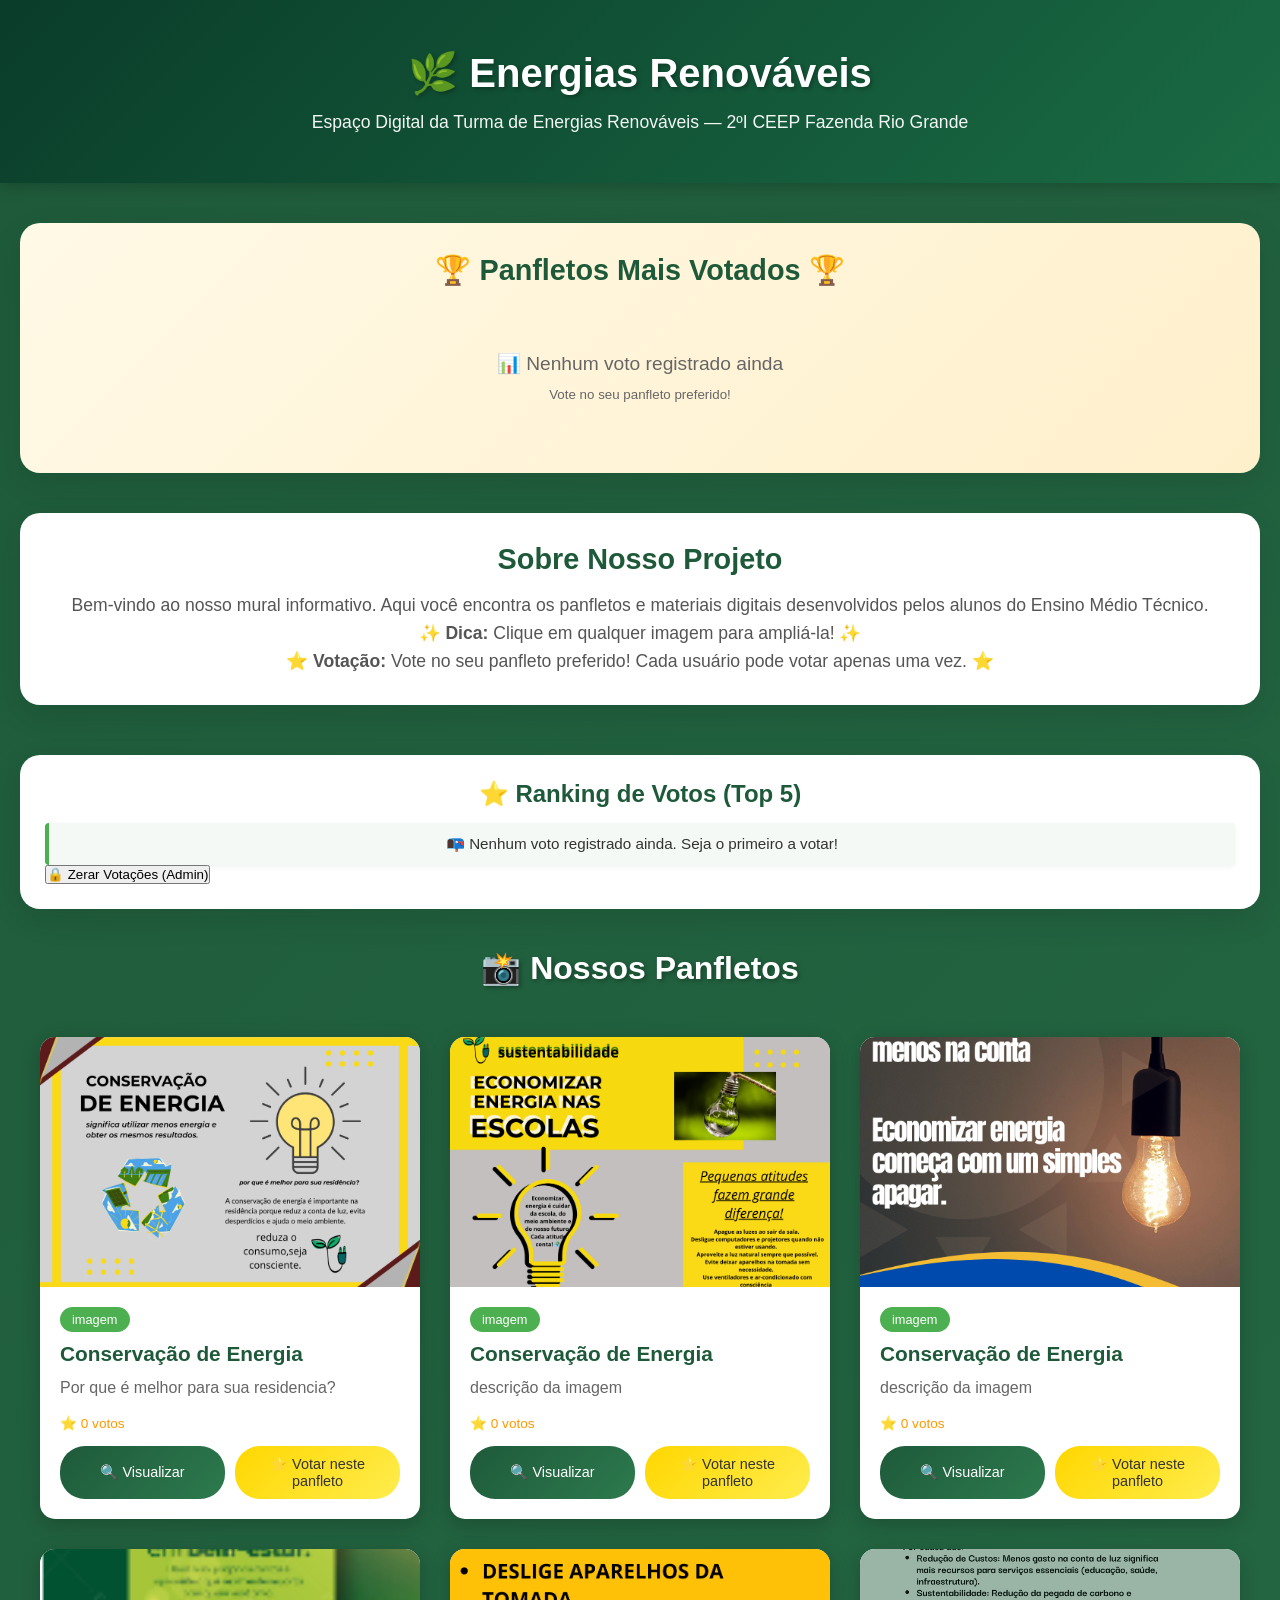
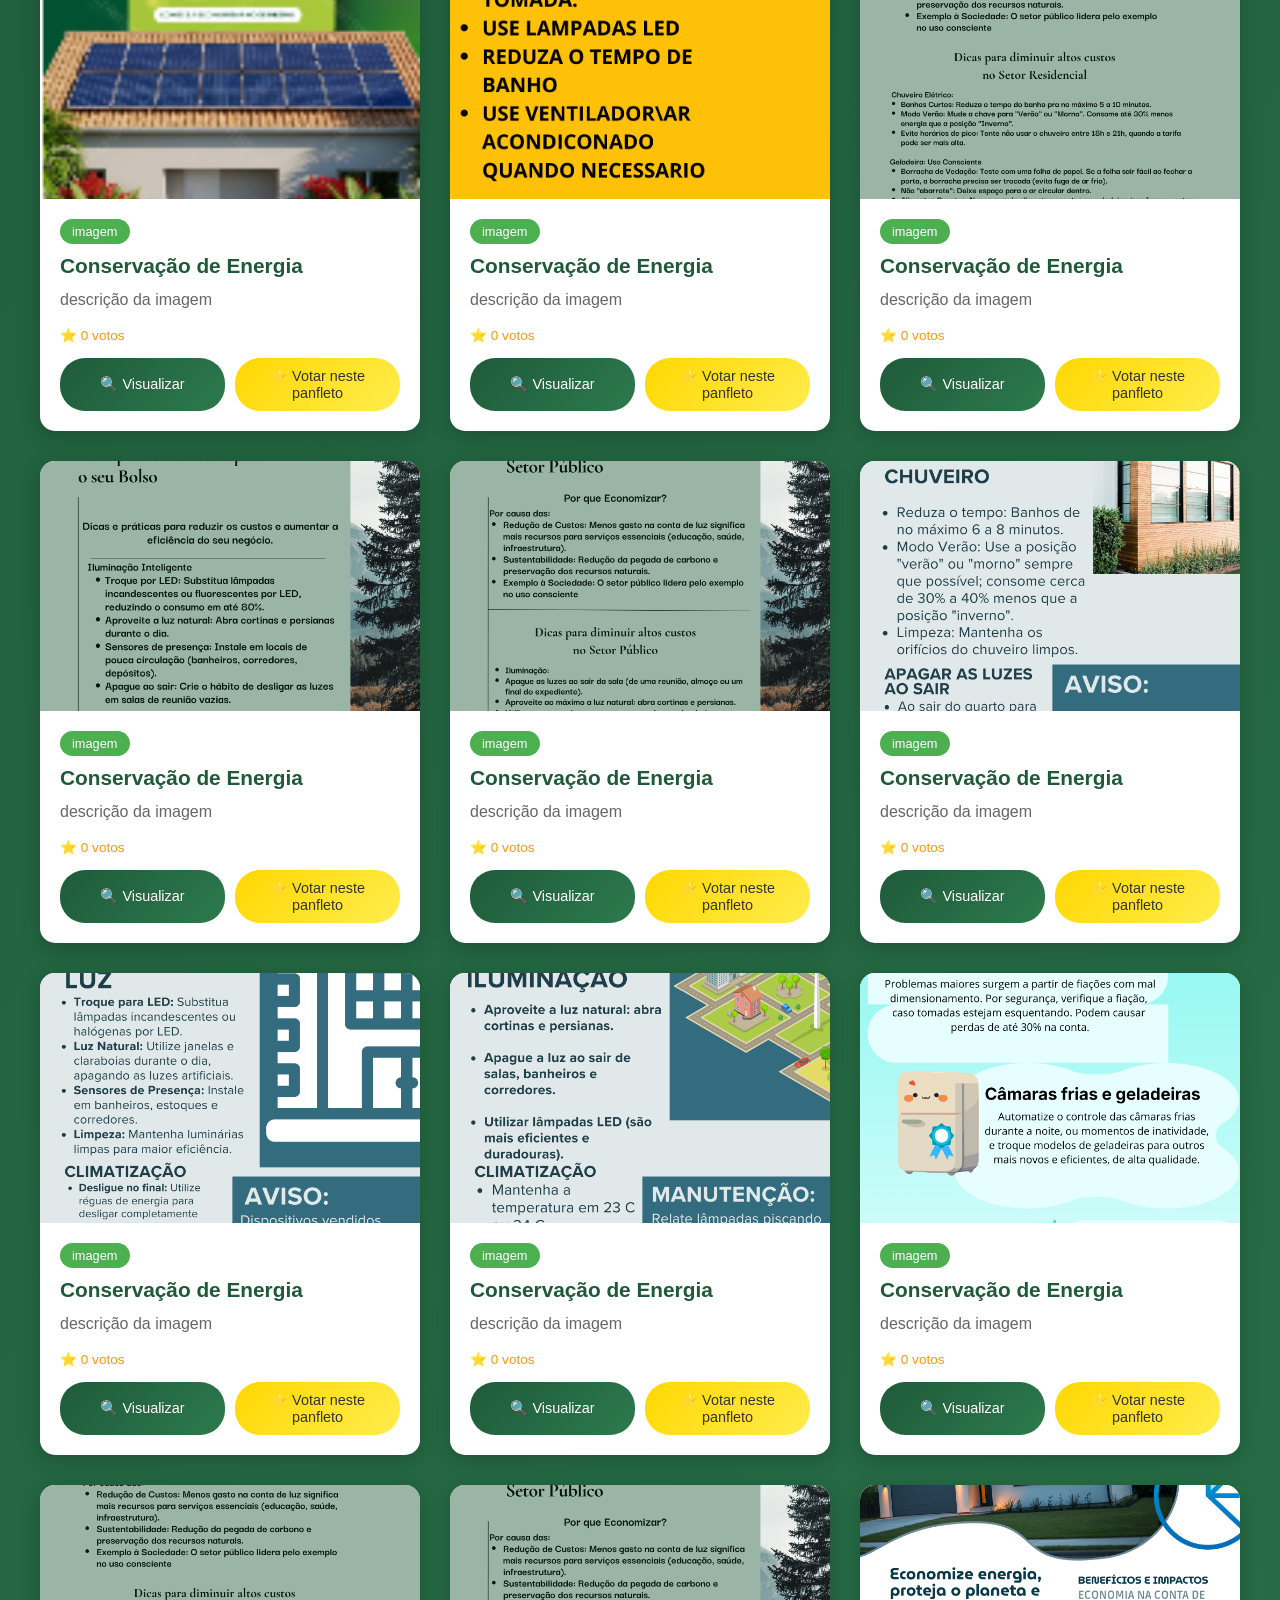
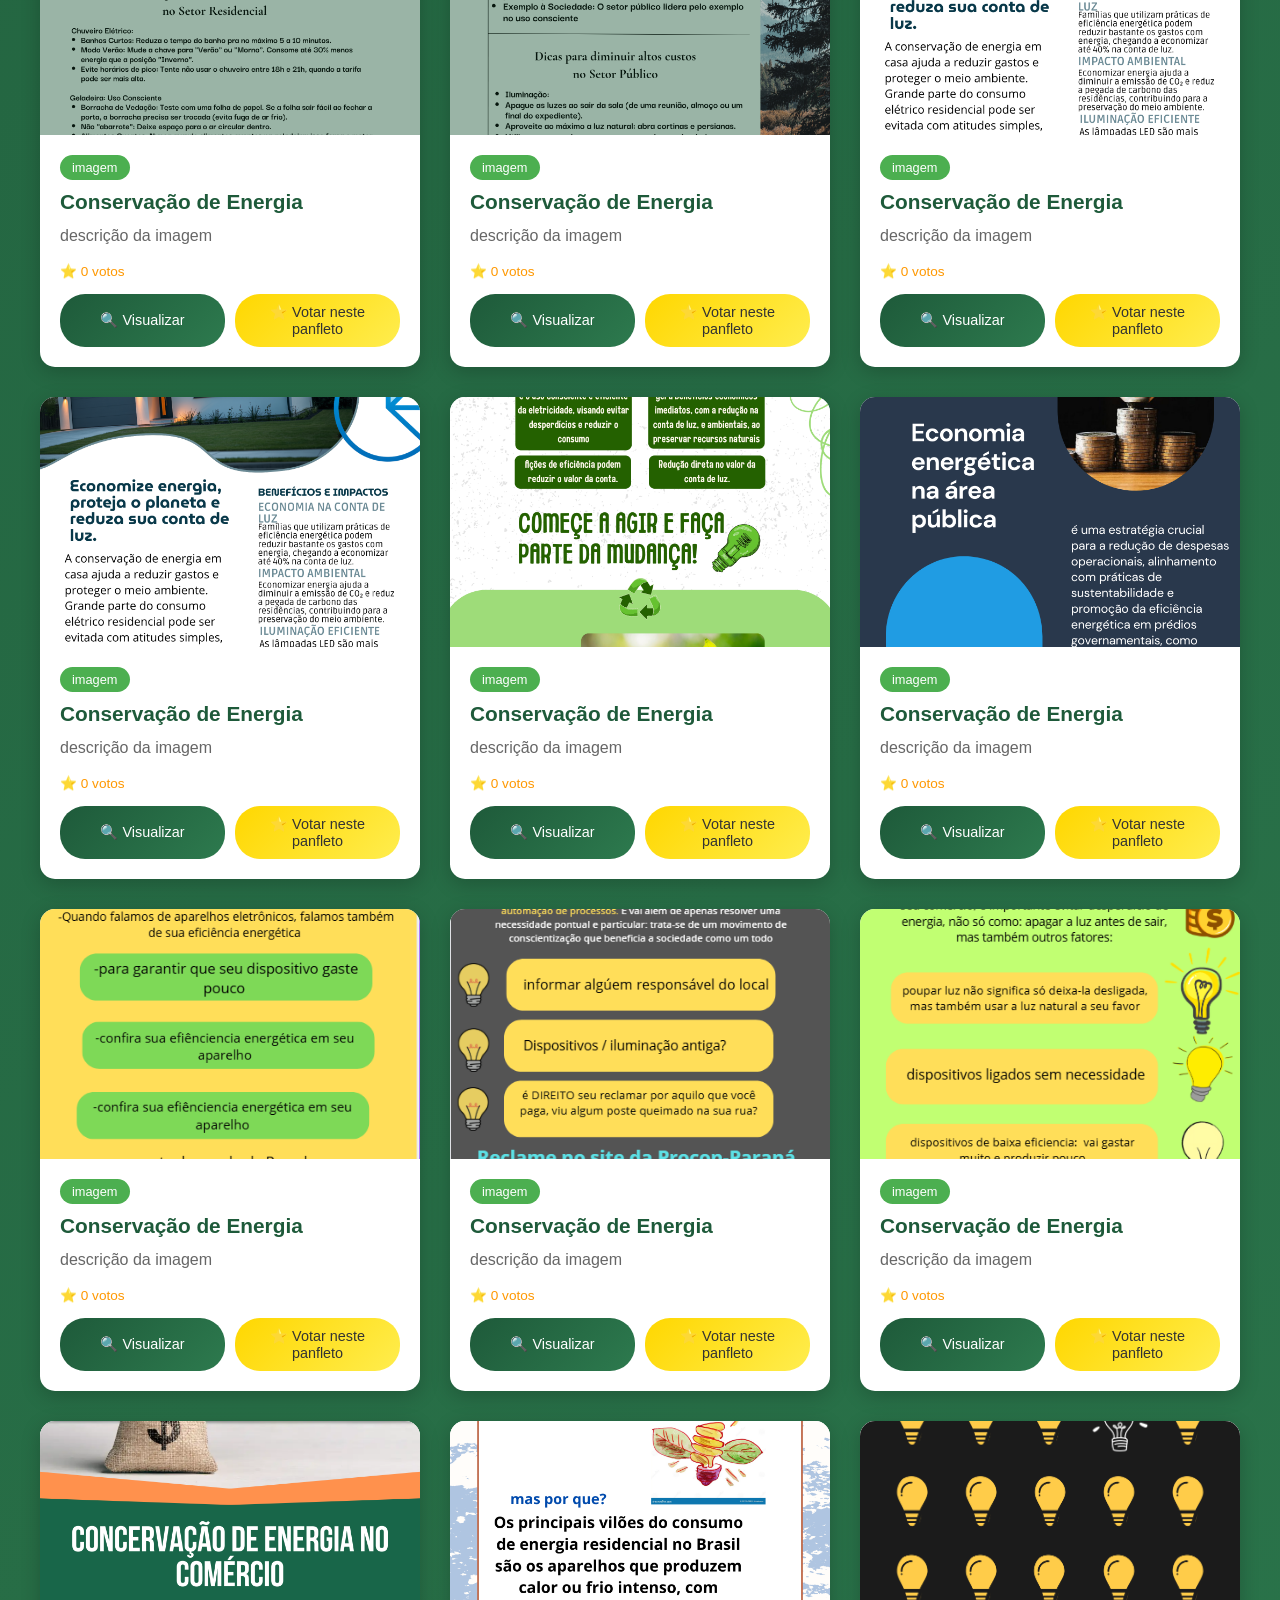
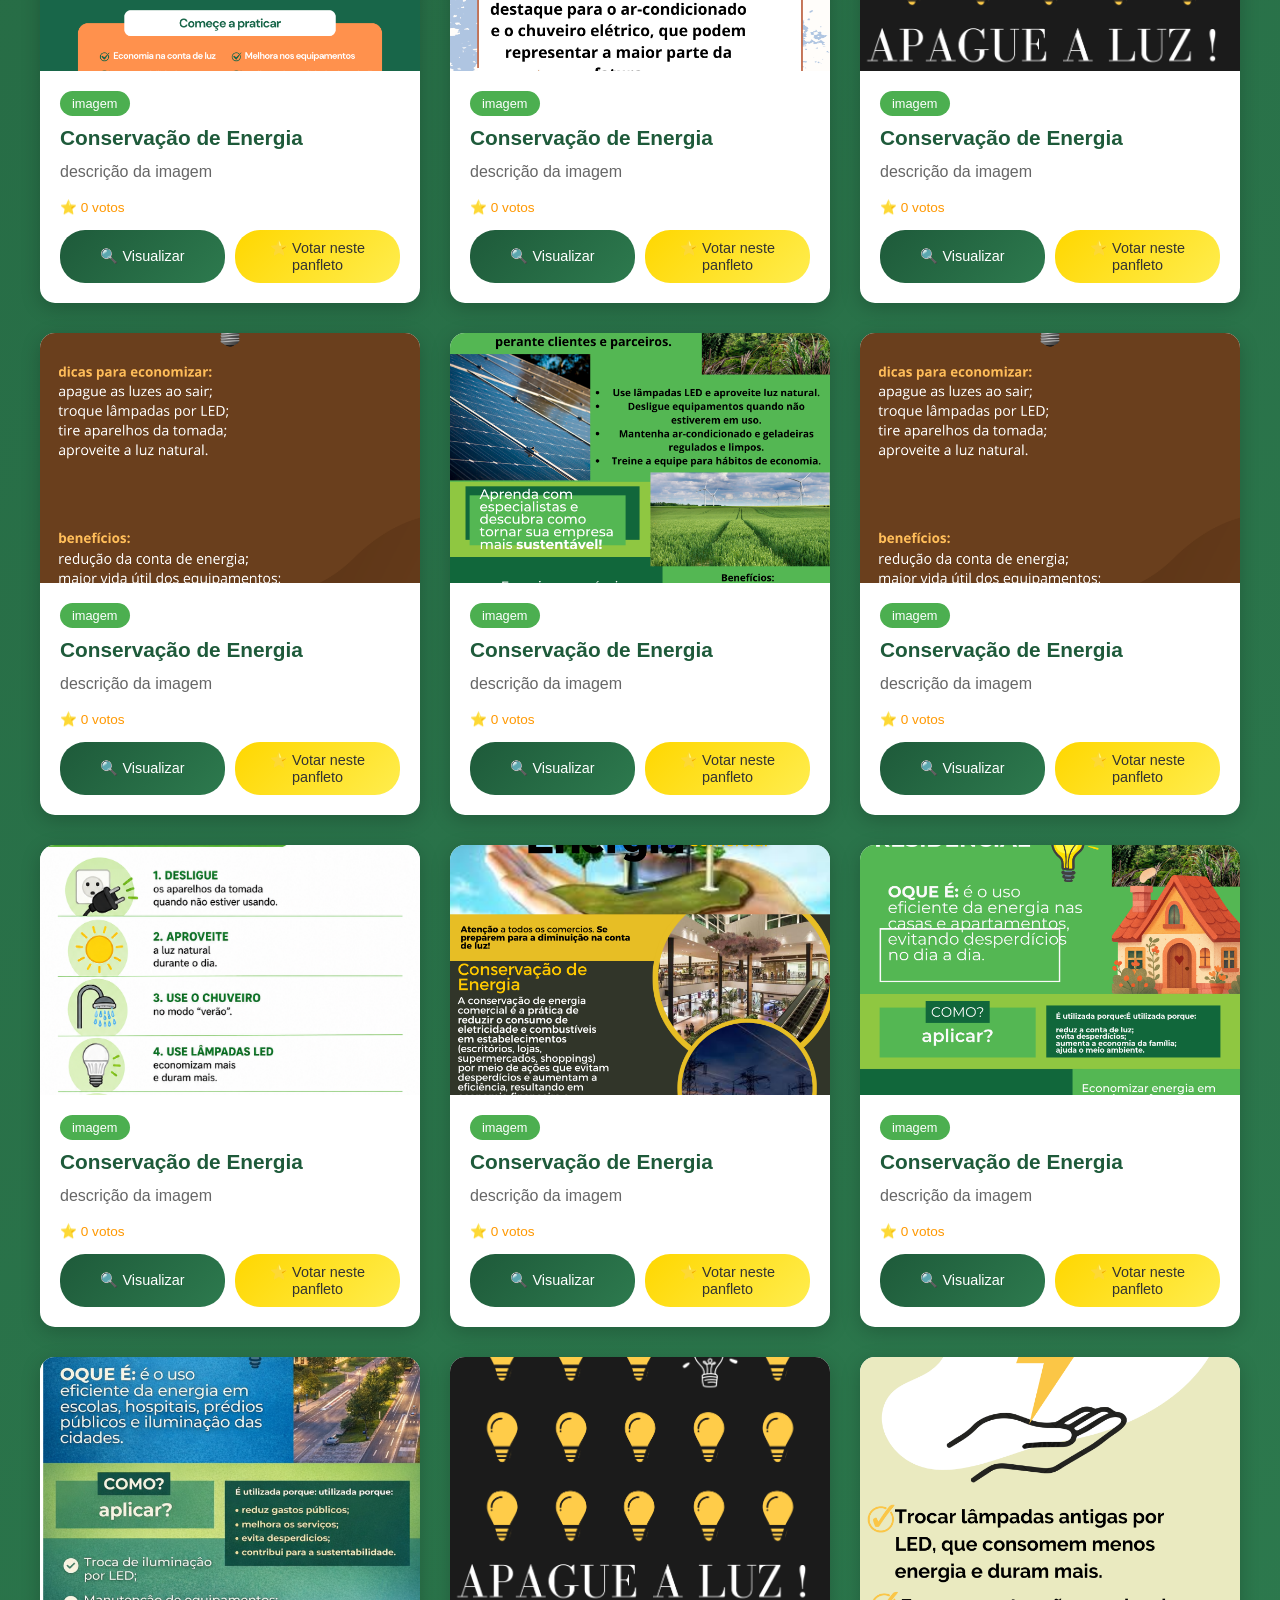
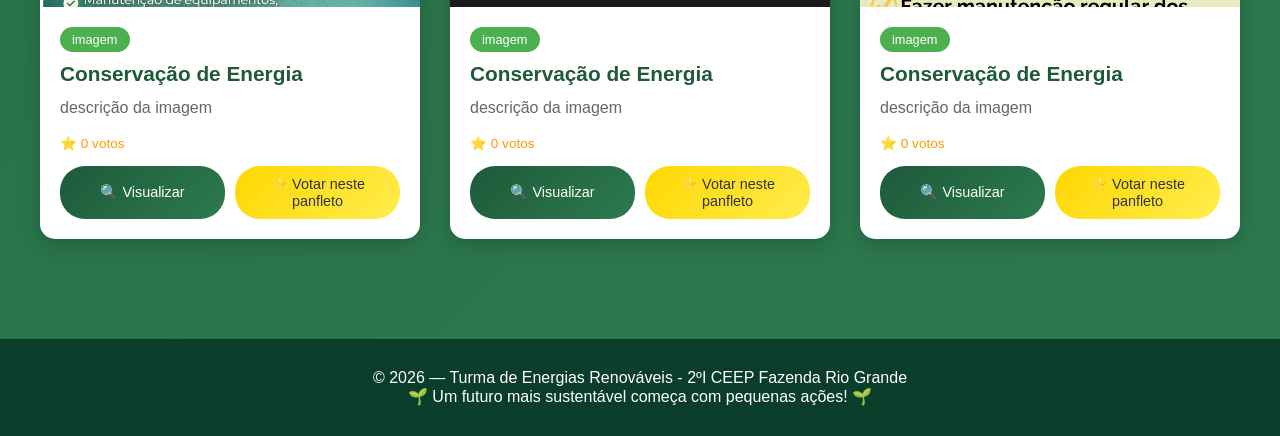
<file: index.html>
<!DOCTYPE html>
<html lang="pt-BR">
<head>
    <meta charset="UTF-8">
    <meta name="viewport" content="width=device-width, initial-scale=1.0">
    <title>Energias Renováveis - Galeria Interativa com Votação</title>
    <link rel="stylesheet" href="estilo.css">
</head>
<body>

    <header>
        <h1>🌿 Energias Renováveis</h1>
        <p>Espaço Digital da Turma de Energias Renováveis — 2ºI CEEP Fazenda Rio Grande</p>
    </header>

    <main>
        <!-- TOP 3 VOTADOS -->
        <section class="top-votados">
            <h2>🏆 Panfletos Mais Votados 🏆</h2>
            <div id="topVotados" class="top-votados-container"></div>
        </section>

        <!-- Apresentação -->
        <section class="intro">
            <h2>Sobre Nosso Projeto</h2>
            <p>Bem-vindo ao nosso mural informativo. Aqui você encontra os panfletos e materiais digitais desenvolvidos pelos alunos do Ensino Médio Técnico.</p>
            <p>✨ <strong>Dica:</strong> Clique em qualquer imagem para ampliá-la! ✨</p>
            <p>⭐ <strong>Votação:</strong> Vote no seu panfleto preferido! Cada usuário pode votar apenas uma vez. ⭐</p>
        </section>

        <!-- Ranking -->
        <section class="ranking-section">
            <h2>⭐ Ranking de Votos (Top 5)</h2>
            <ul id="rankingVotos" class="ranking-list"></ul>
            <button id="adminResetBtn" class="admin-btn">🔒 Zerar Votações (Admin)</button>
        </section>

        <!-- Galeria -->
        <h2 class="section-title">📸 Nossos Panfletos</h2>
        <div class="grid-panfletos" id="gallery"></div>
    </main>

    <!-- Modal -->
    <div id="modal" class="modal">
        <span class="close-btn">&times;</span>
        <button class="nav-btn prev-btn" id="prevBtn">❮</button>
        <button class="nav-btn next-btn" id="nextBtn">❯</button>
        <img class="modal-content" id="modalImage" alt="Imagem ampliada">
        <div class="image-counter" id="imageCounter"></div>
    </div>

    <footer>
        <p>&copy; 2026 — Turma de Energias Renováveis - 2ºI CEEP Fazenda Rio Grande</p>
        <p>🌱 Um futuro mais sustentável começa com pequenas ações! 🌱</p>
    </footer>

    <script src="script.js"></script>
</body>
</html>
</file>
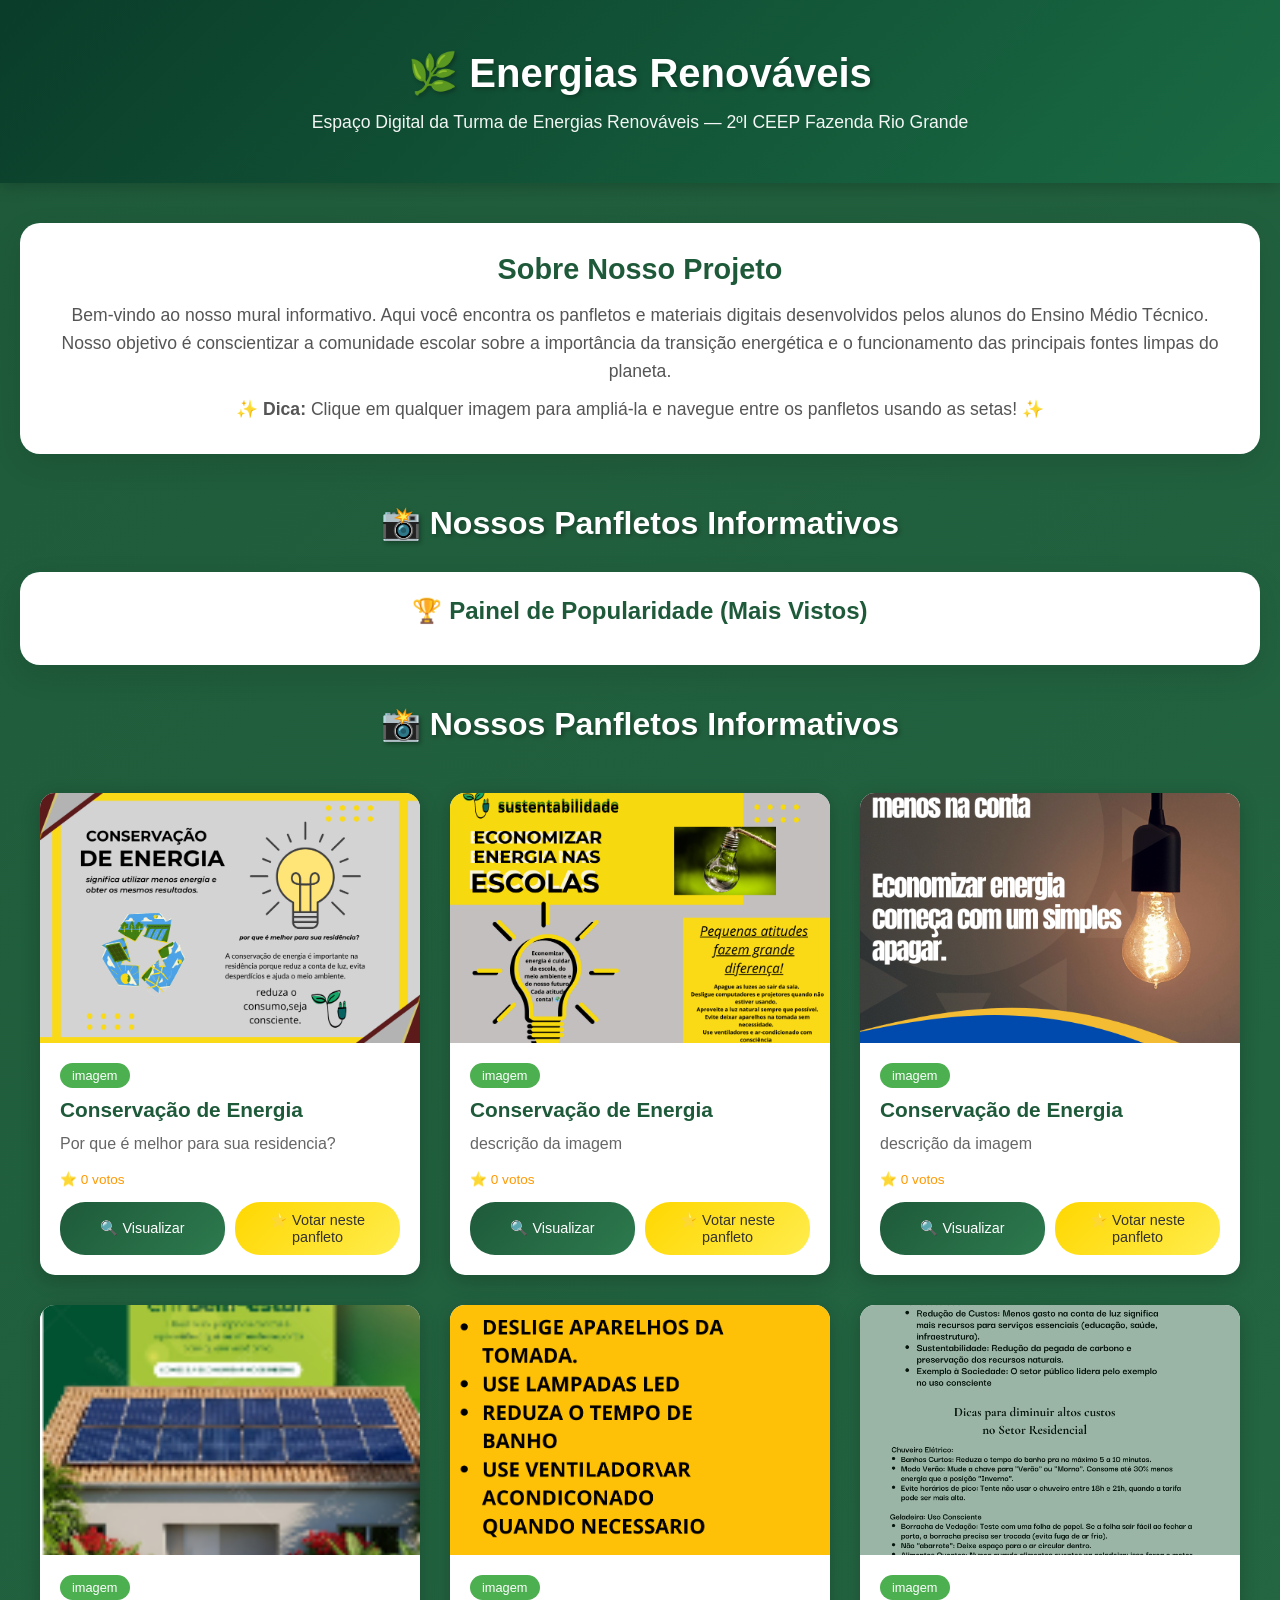
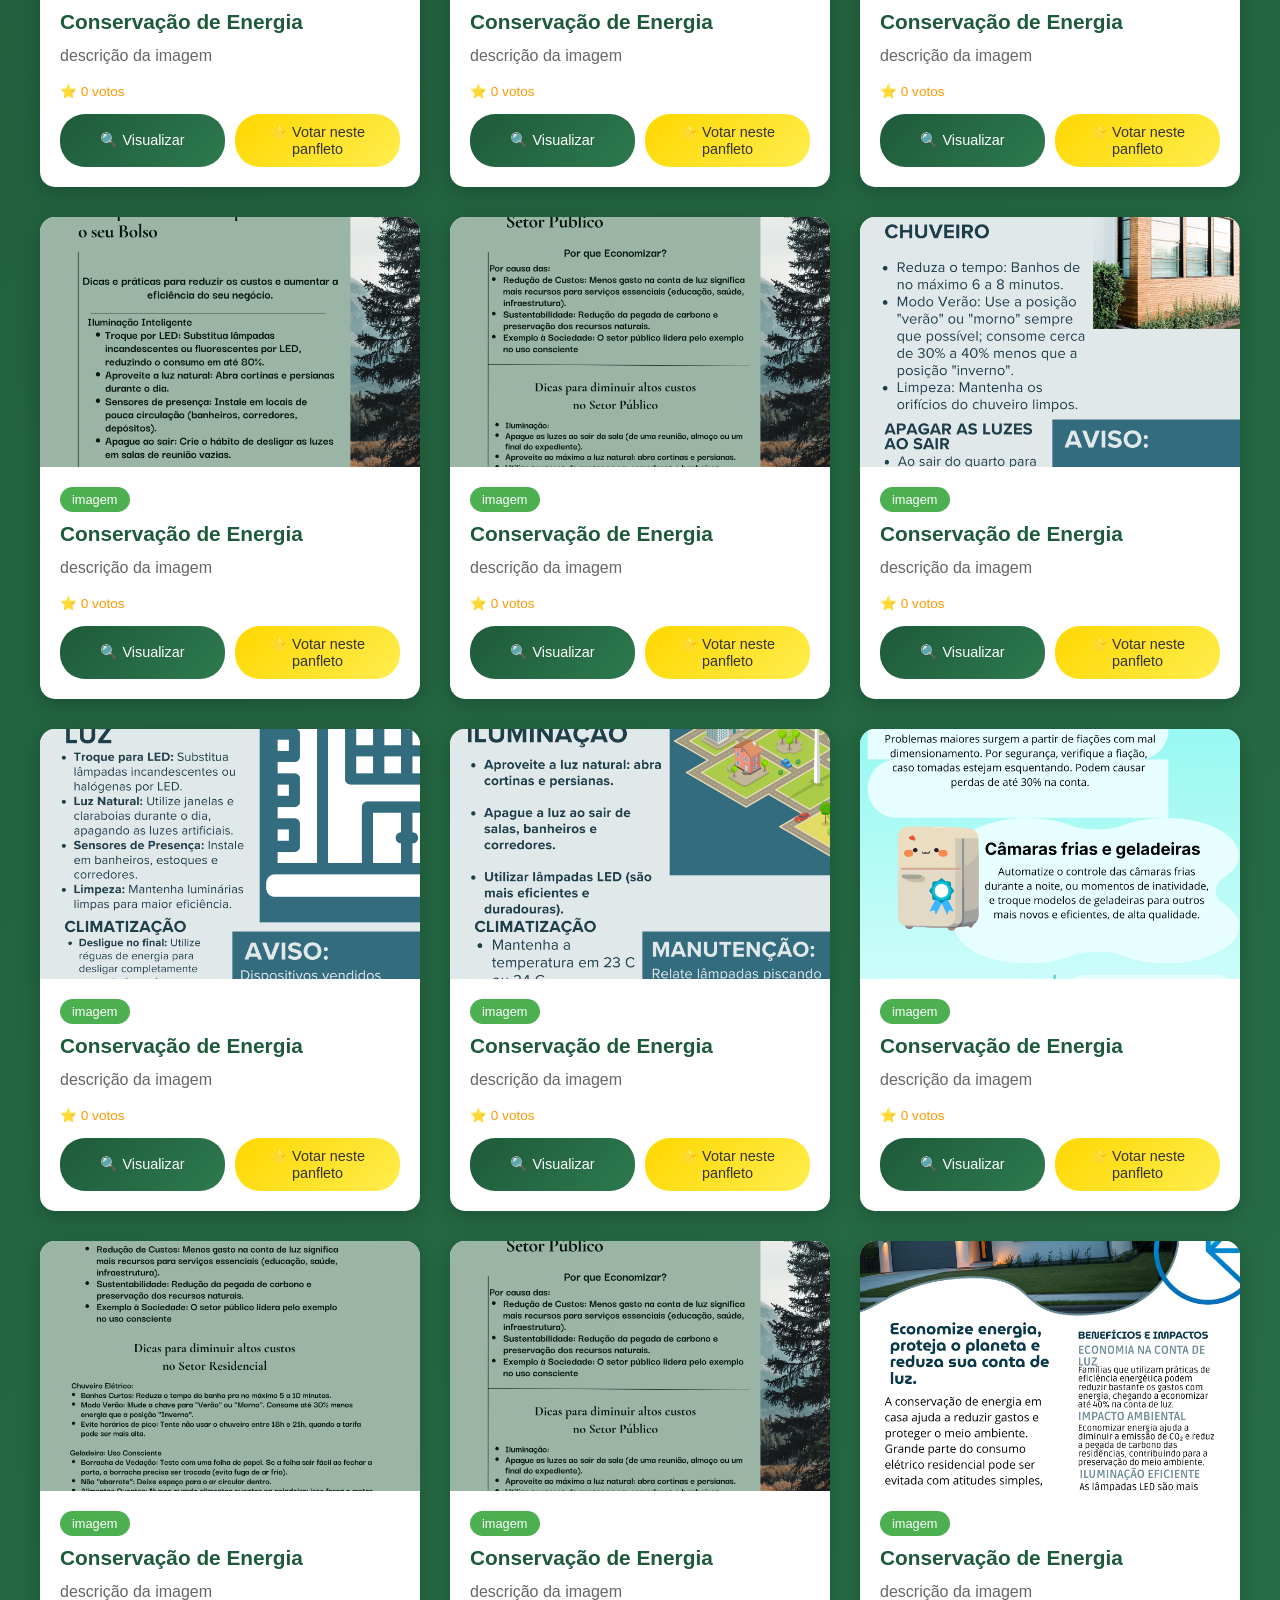
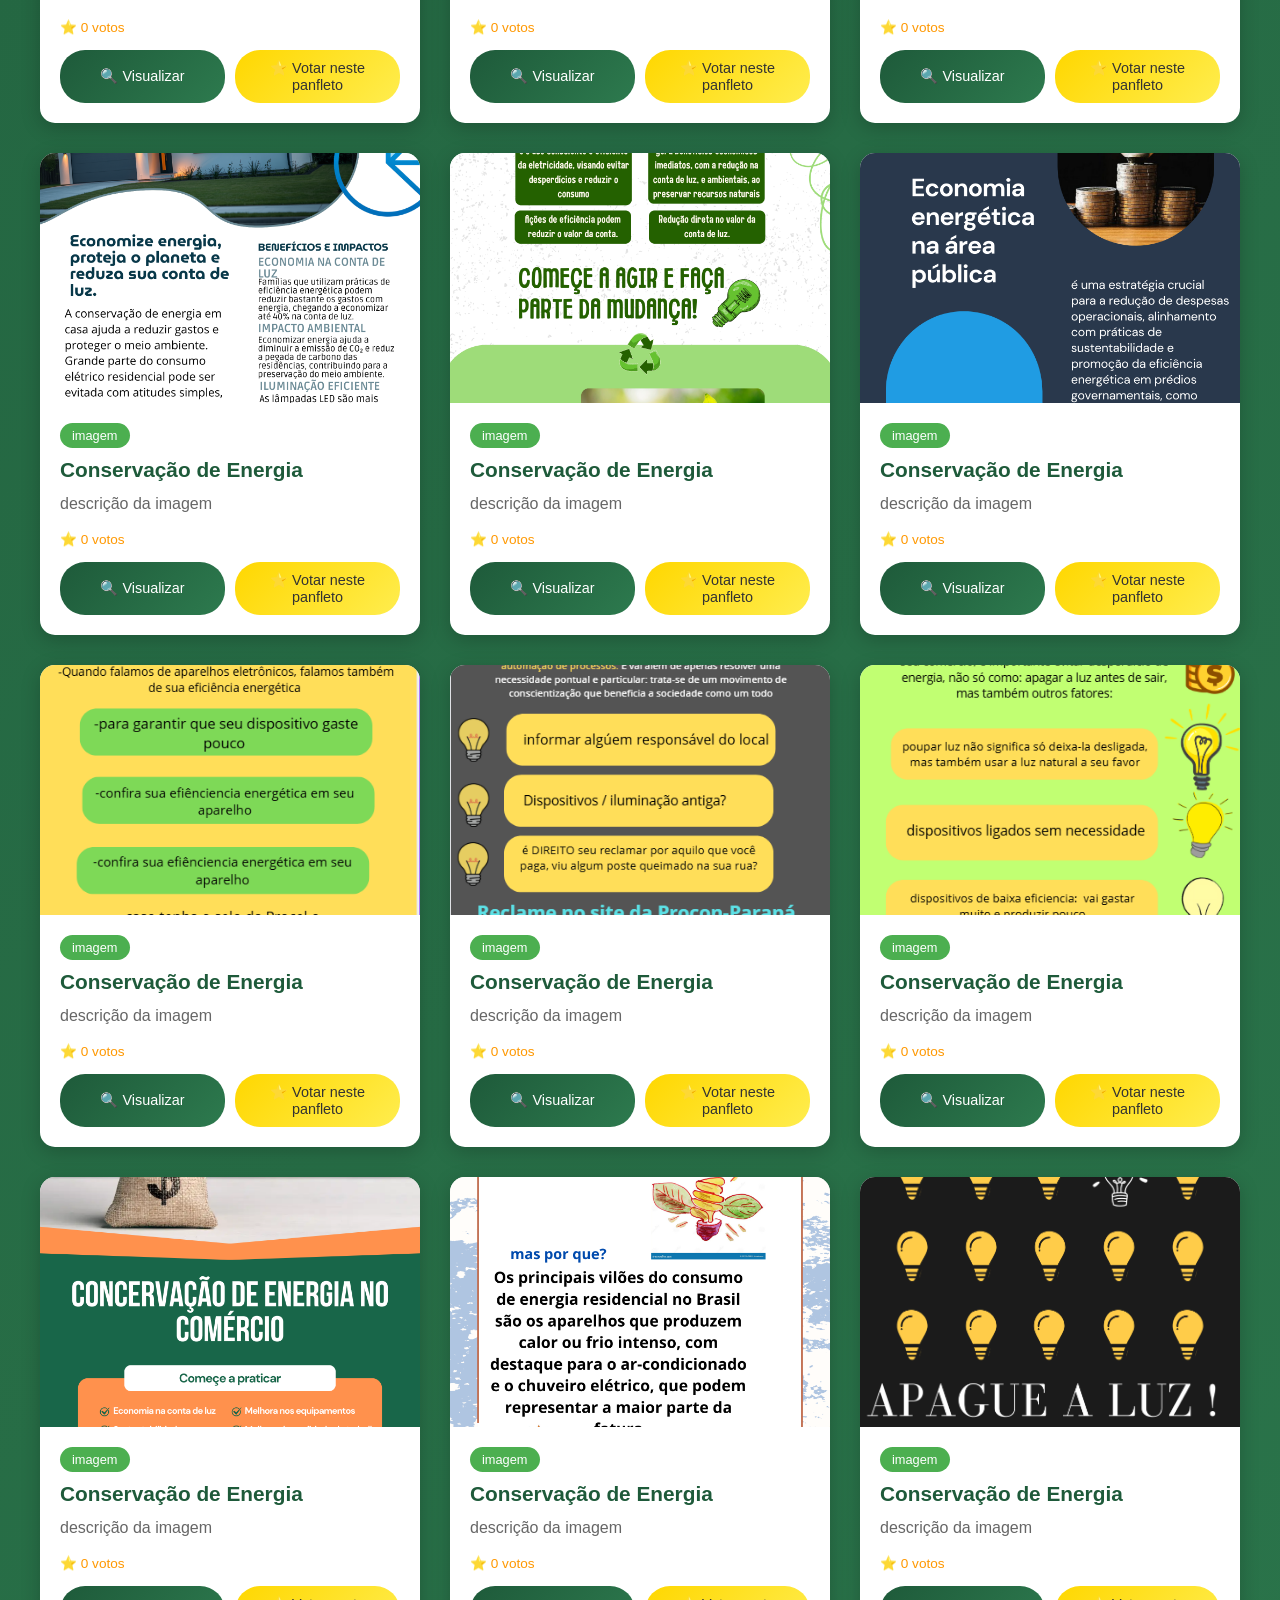
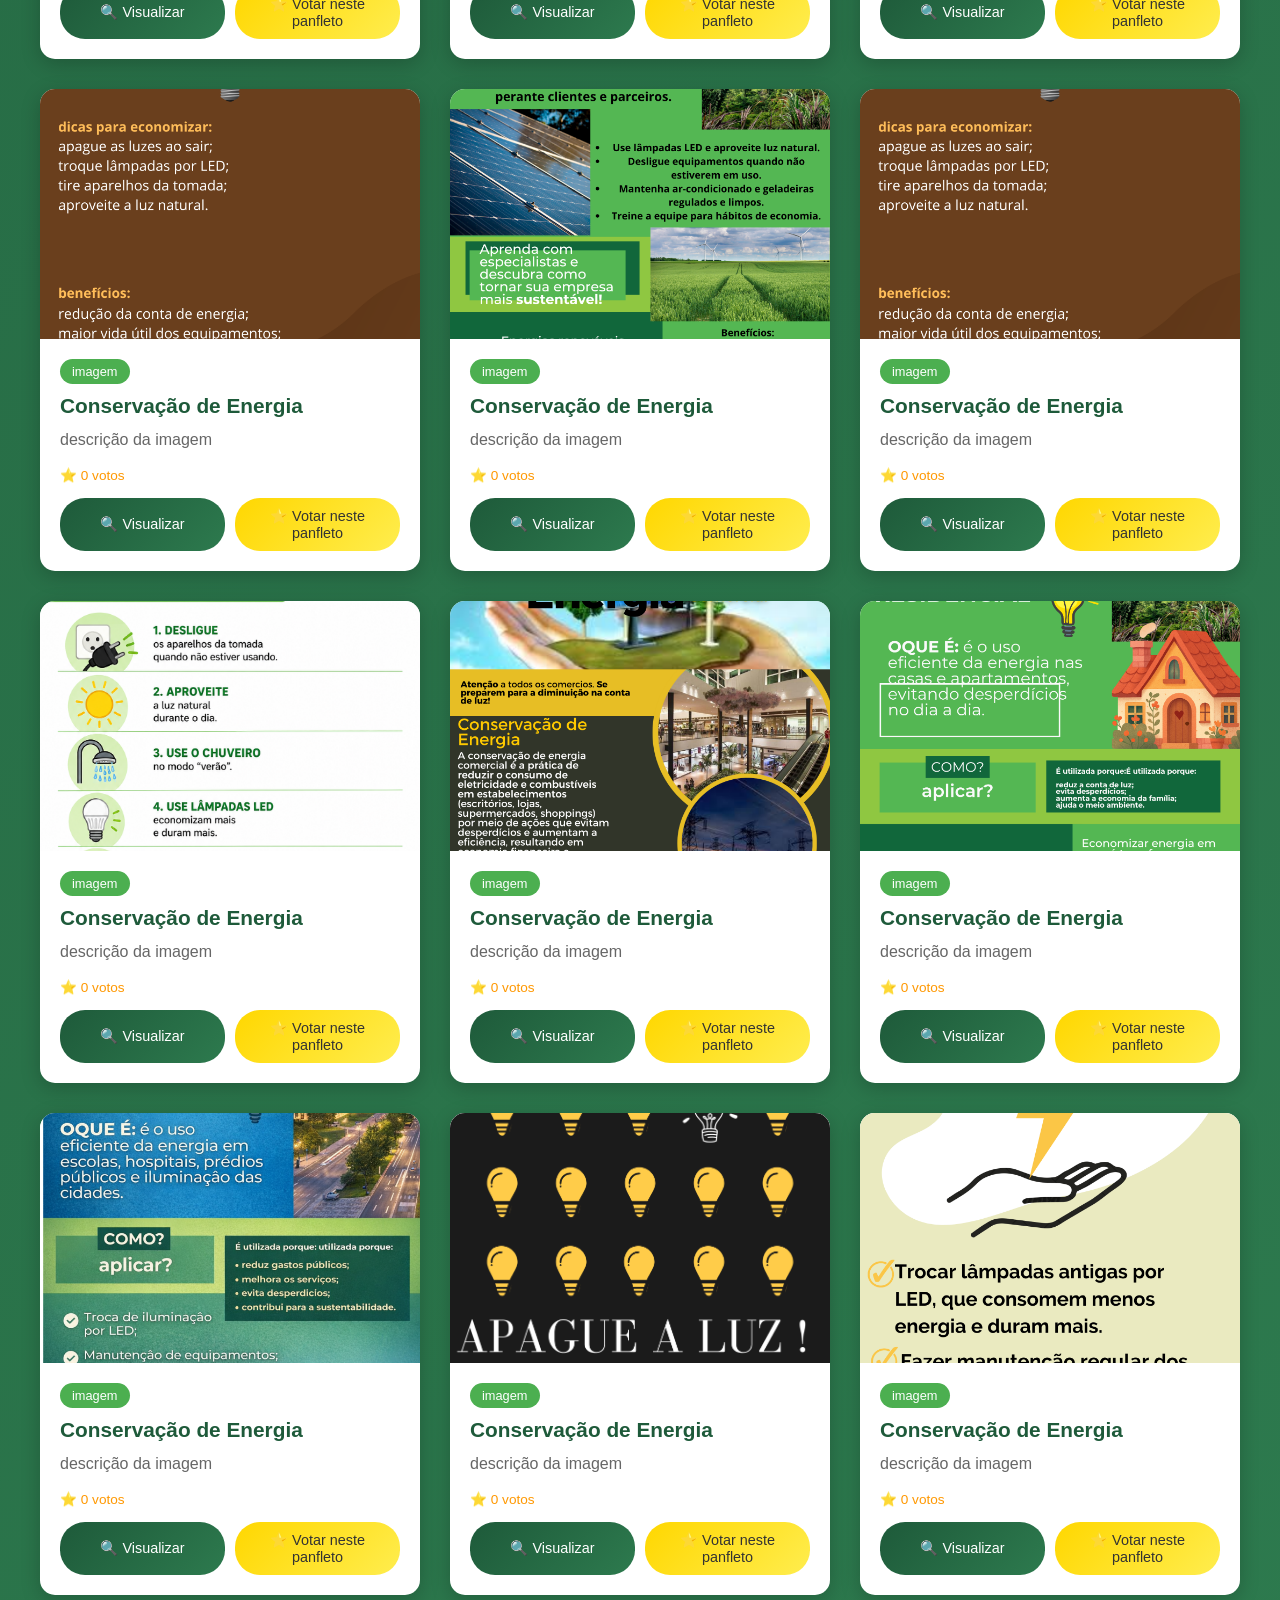
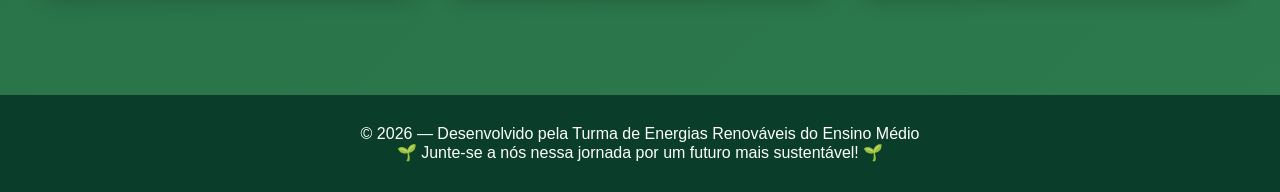
<file: site-gemini.html>
<!DOCTYPE html>
<html lang="pt-BR">
<head>
    <meta charset="UTF-8">
    <meta name="viewport" content="width=device-width, initial-scale=1.0">
    <title>Energias Renováveis - Galeria Interativa</title>
    <link rel="stylesheet" href="estilo.css">
</head>
<body>

    <!-- Cabeçalho do Site -->
    <header>
        <h1>🌿 Energias Renováveis</h1>
        <p>Espaço Digital da Turma de Energias Renováveis — 2ºI CEEP Fazenda Rio Grande</p>
    </header>

    <!-- Conteúdo Principal -->
    <main>
        
        <!-- Apresentação da Turma -->
        <section class="intro">
            <h2>Sobre Nosso Projeto</h2>
            <p>Bem-vindo ao nosso mural informativo. Aqui você encontra os panfletos e materiais digitais desenvolvidos pelos alunos do Ensino Médio Técnico. Nosso objetivo é conscientizar a comunidade escolar sobre a importância da transição energética e o funcionamento das principais fontes limpas do planeta.</p>
            <p style="margin-top: 10px;">✨ <strong>Dica:</strong> Clique em qualquer imagem para ampliá-la e navegue entre os panfletos usando as setas! ✨</p>
        </section>

        <!-- Seção Expositiva dos Panfletos -->
        <h2 class="section-title">📸 Nossos Panfletos Informativos</h2>
        
        <!-- Insira este bloco dentro do <main>, logo abaixo da section .intro -->
<section class="ranking-section">
    <h2>🏆 Painel de Popularidade (Mais Vistos)</h2>
    <ul id="rankingList" class="ranking-list">
        <!-- Gerado dinamicamente via JS -->
    </ul>
</section>

<!-- Seção Expositiva dos Panfletos (Já existente abaixo) -->
<h2 class="section-title">📸 Nossos Panfletos Informativos</h2>

        <div class="grid-panfletos" id="gallery">
            <!-- As imagens serão inseridas via JavaScript -->
        </div>
    </main>

    <!-- Modal de ampliação -->
    <div id="modal" class="modal">
        <span class="close-btn">&times;</span>
        <button class="nav-btn prev-btn" id="prevBtn">❮</button>
        <button class="nav-btn next-btn" id="nextBtn">❯</button>
        <img class="modal-content" id="modalImage" alt="Imagem ampliada">
        <div class="image-counter" id="imageCounter"></div>
    </div>

    <!-- Rodapé -->
    <footer>
        <p>&copy; 2026 — Desenvolvido pela Turma de Energias Renováveis do Ensino Médio</p>
        <p>🌱 Junte-se a nós nessa jornada por um futuro mais sustentável! 🌱</p>
    </footer>

    <script src="script.js"></script>
</body>
</html>
</file>
<file: estilo.css>
* {
    margin: 0;
    padding: 0;
    box-sizing: border-box;
}

body {
    font-family: 'Segoe UI', Tahoma, Geneva, Verdana, sans-serif;
    background: linear-gradient(135deg, #1e5a3a 0%, #2d7a4e 100%);
    min-height: 100vh;
}

/* Cabeçalho */
header {
    background: linear-gradient(135deg, #0a3d2a 0%, #1a6b44 100%);
    color: white;
    text-align: center;
    padding: 50px 20px;
    box-shadow: 0 4px 15px rgba(0,0,0,0.2);
}

header h1 {
    font-size: 2.5em;
    margin-bottom: 15px;
    text-shadow: 2px 2px 4px rgba(0,0,0,0.3);
}

header p {
    font-size: 1.1em;
    opacity: 0.95;
}

/* Conteúdo Principal */
main {
    max-width: 1400px;
    margin: 0 auto;
    padding: 40px 20px;
}

/* Seção de Introdução */
.intro {
    background: white;
    border-radius: 20px;
    padding: 30px;
    margin-bottom: 50px;
    box-shadow: 0 10px 30px rgba(0,0,0,0.1);
    text-align: center;
}

.intro h2 {
    color: #1e5a3a;
    margin-bottom: 15px;
    font-size: 1.8em;
}

.intro p {
    color: #555;
    line-height: 1.6;
    font-size: 1.1em;
}

.section-title {
    text-align: center;
    color: white;
    font-size: 2em;
    margin-bottom: 30px;
    text-shadow: 2px 2px 4px rgba(0,0,0,0.3);
}

/* Grid de imagens estilo galeria */
.grid-panfletos {
    display: grid;
    grid-template-columns: repeat(auto-fill, minmax(320px, 1fr));
    gap: 30px;
    padding: 20px;
}

/* Card da imagem */
.card {
    background: white;
    border-radius: 15px;
    overflow: hidden;
    box-shadow: 0 5px 20px rgba(0,0,0,0.2);
    transition: transform 0.3s ease, box-shadow 0.3s ease;
    cursor: pointer;
}

.card:hover {
    transform: translateY(-8px);
    box-shadow: 0 15px 40px rgba(0,0,0,0.3);
}

.img-container {
    width: 100%;
    height: 250px;
    overflow: hidden;
    background-color: #f0f0f0;
    display: flex;
    align-items: center;
    justify-content: center;
}

.img-container img {
    width: 100%;
    height: 100%;
    object-fit: cover;
    transition: transform 0.3s ease;
}

.card:hover .img-container img {
    transform: scale(1.05);
}

.card-content {
    padding: 20px;
}

.card-tag {
    display: inline-block;
    background: #4caf50;
    color: white;
    padding: 5px 12px;
    border-radius: 20px;
    font-size: 0.8em;
    margin-bottom: 10px;
}

.card-content h3 {
    color: #1e5a3a;
    margin-bottom: 10px;
    font-size: 1.3em;
}

.card-content p {
    color: #666;
    line-height: 1.5;
    margin-bottom: 15px;
}

/* Botão de visualizar */
.btn-view {
    display: inline-block;
    background: linear-gradient(135deg, #1e5a3a 0%, #2d7a4e 100%);
    color: white;
    text-decoration: none;
    padding: 10px 20px;
    border-radius: 25px;
    font-size: 0.9em;
    transition: all 0.3s ease;
    border: none;
    cursor: pointer;
    width: 100%;
    text-align: center;
}

.btn-view:hover {
    background: linear-gradient(135deg, #2d7a4e 0%, #1e5a3a 100%);
    transform: translateY(-2px);
    box-shadow: 0 5px 15px rgba(0,0,0,0.2);
}

/* Modal de ampliação */
.modal {
    display: none;
    position: fixed;
    z-index: 1000;
    top: 0;
    left: 0;
    width: 100%;
    height: 100%;
    background-color: rgba(0, 0, 0, 0.95);
    cursor: pointer;
}

.modal.active {
    display: flex;
    justify-content: center;
    align-items: center;
    animation: fadeIn 0.3s ease;
}

.modal-content {
    max-width: 90%;
    max-height: 90%;
    object-fit: contain;
    animation: zoomIn 0.3s ease;
    border-radius: 10px;
    box-shadow: 0 0 50px rgba(0,0,0,0.5);
}

.close-btn {
    position: absolute;
    top: 20px;
    right: 40px;
    color: white;
    font-size: 50px;
    font-weight: bold;
    cursor: pointer;
    transition: color 0.3s ease;
    z-index: 1001;
}

.close-btn:hover {
    color: #4caf50;
}

/* Botões de navegação */
.nav-btn {
    position: absolute;
    top: 50%;
    transform: translateY(-50%);
    background: rgba(255, 255, 255, 0.2);
    color: white;
    padding: 20px;
    cursor: pointer;
    border: none;
    font-size: 30px;
    transition: all 0.3s ease;
    border-radius: 50%;
    width: 60px;
    height: 60px;
    display: flex;
    align-items: center;
    justify-content: center;
    backdrop-filter: blur(5px);
}

.nav-btn:hover {
    background: rgba(76, 175, 80, 0.6);
    transform: translateY(-50%) scale(1.1);
}

.prev-btn {
    left: 20px;
}

.next-btn {
    right: 20px;
}

/* Contador de imagens */
.image-counter {
    position: absolute;
    bottom: 30px;
    left: 50%;
    transform: translateX(-50%);
    background: rgba(0, 0, 0, 0.7);
    color: white;
    padding: 8px 20px;
    border-radius: 30px;
    font-size: 14px;
    font-weight: bold;
    z-index: 1001;
    backdrop-filter: blur(5px);
}

/* Rodapé */
footer {
    background: #0a3d2a;
    color: white;
    text-align: center;
    padding: 30px;
    margin-top: 40px;
}

/* Animações */
@keyframes fadeIn {
    from { opacity: 0; }
    to { opacity: 1; }
}

@keyframes zoomIn {
    from { transform: scale(0.8); opacity: 0; }
    to { transform: scale(1); opacity: 1; }
}

/* Responsividade */
@media (max-width: 768px) {
    header h1 {
        font-size: 1.8em;
    }
    
    .grid-panfletos {
        grid-template-columns: repeat(auto-fill, minmax(280px, 1fr));
        gap: 20px;
        padding: 10px;
    }
    
    .close-btn {
        top: 10px;
        right: 20px;
        font-size: 35px;
    }
    
    .nav-btn {
        width: 45px;
        height: 45px;
        font-size: 20px;
        padding: 10px;
    }
    
    .prev-btn {
        left: 10px;
    }
    
    .next-btn {
        right: 10px;
    }
    
    .image-counter {
        bottom: 15px;
        font-size: 12px;
        padding: 5px 12px;
    }
}

/* Scrollbar personalizada */
::-webkit-scrollbar {
    width: 10px;
}

::-webkit-scrollbar-track {
    background: #1e5a3a;
}

::-webkit-scrollbar-thumb {
    background: #4caf50;
    border-radius: 10px;
}

::-webkit-scrollbar-thumb:hover {
    background: #45a049;
}

/* Pequeno contador abaixo do card descritivo */
.click-count {
    display: block;
    color: #888;
    font-size: 0.85em;
    margin-bottom: 12px;
    font-weight: 500;
}

/* Container do Ranking */
.ranking-section {
    background: white;
    border-radius: 20px;
    padding: 25px;
    margin-bottom: 40px;
    box-shadow: 0 10px 30px rgba(0,0,0,0.1);
}

.ranking-section h2 {
    color: #1e5a3a;
    font-size: 1.5em;
    margin-bottom: 15px;
    text-align: center;
}

/* Lista do Ranking */
.ranking-list {
    list-style: none;
    display: grid;
    grid-template-columns: repeat(auto-fit, minmax(200px, 1fr));
    gap: 15px;
    padding: 0;
}

.ranking-list li {
    background: #f4f9f5;
    border-left: 4px solid #4caf50;
    padding: 12px 15px;
    border-radius: 4px;
    display: flex;
    justify-content: space-between;
    align-items: center;
    font-size: 0.95em;
    color: #333;
    box-shadow: 0 2px 5px rgba(0,0,0,0.05);
}

.ranking-list li span {
    white-space: nowrap;
    overflow: hidden;
    text-overflow: ellipsis;
    margin-right: 10px;
}

.ranking-list li strong {
    background: #1e5a3a;
    color: white;
    padding: 2px 8px;
    border-radius: 12px;
    font-size: 0.85em;
}
/* ========== ESTILOS DO SISTEMA DE VOTAÇÃO ========== */

/* Top 3 Votados */
.top-votados {
    background: linear-gradient(135deg, #fff9e6 0%, #fff0cc 100%);
    border-radius: 20px;
    padding: 30px;
    margin-bottom: 40px;
    box-shadow: 0 10px 30px rgba(0,0,0,0.1);
    text-align: center;
}

.top-votados h2 {
    color: #1e5a3a;
    font-size: 1.8em;
    margin-bottom: 25px;
}

.top-podium {
    display: flex;
    justify-content: center;
    align-items: flex-end;
    gap: 30px;
    flex-wrap: wrap;
    margin-bottom: 20px;
}

.podium-item {
    flex: 1;
    min-width: 180px;
    background: white;
    border-radius: 15px;
    padding: 20px;
    text-align: center;
    box-shadow: 0 5px 20px rgba(0,0,0,0.1);
    transition: transform 0.3s ease;
}

.podium-item:hover {
    transform: translateY(-5px);
}

.podium-item.first {
    background: linear-gradient(135deg, #fff5cc 0%, #ffed99 100%);
    transform: scale(1.05);
}

.podium-item.second {
    background: linear-gradient(135deg, #f5f5f5 0%, #e0e0e0 100%);
}

.podium-item.third {
    background: linear-gradient(135deg, #ffe8cc 0%, #ffd4aa 100%);
}

.podium-icon {
    font-size: 3em;
    margin-bottom: 10px;
}

.podium-name {
    font-weight: bold;
    font-size: 1em;
    color: #333;
    margin-bottom: 10px;
    word-break: break-word;
}

.podium-votes {
    font-size: 1.2em;
    color: #1e5a3a;
    margin-bottom: 10px;
}

.podium-bar {
    height: 8px;
    border-radius: 10px;
    margin: 10px 0;
    transition: width 0.5s ease;
}

.podium-percent {
    font-size: 0.9em;
    color: #666;
    font-weight: bold;
}

.voting-info {
    margin-top: 20px;
    padding: 10px;
    background: rgba(30, 90, 58, 0.1);
    border-radius: 10px;
}

.voting-info p {
    color: #1e5a3a;
    font-size: 0.9em;
    margin: 0;
}

.no-votes {
    text-align: center;
    padding: 40px;
    color: #666;
}

.no-votes p {
    font-size: 1.2em;
    margin-bottom: 10px;
}

/* Botões dos cards */
.card-buttons {
    display: flex;
    gap: 10px;
    margin-top: 15px;
}

.btn-view, .btn-vote {
    flex: 1;
    display: inline-block;
    padding: 10px 15px;
    border-radius: 25px;
    font-size: 0.9em;
    transition: all 0.3s ease;
    border: none;
    cursor: pointer;
    text-align: center;
}

.btn-view {
    background: linear-gradient(135deg, #1e5a3a 0%, #2d7a4e 100%);
    color: white;
}

.btn-view:hover {
    background: linear-gradient(135deg, #2d7a4e 0%, #1e5a3a 100%);
    transform: translateY(-2px);
    box-shadow: 0 5px 15px rgba(0,0,0,0.2);
}

.btn-vote {
    background: linear-gradient(135deg, #ffd700 0%, #ffed4e 100%);
    color: #333;
}

.btn-vote:hover {
    background: linear-gradient(135deg, #ffed4e 0%, #ffd700 100%);
    transform: translateY(-2px);
    box-shadow: 0 5px 15px rgba(0,0,0,0.2);
}

/* Stats no card */
.stats {
    display: flex;
    justify-content: space-between;
    margin-top: 10px;
    margin-bottom: 15px;
}

.view-count, .vote-count {
    display: inline-block;
    color: #666;
    font-size: 0.85em;
    font-weight: 500;
}

.vote-count {
    color: #ff9800;
}

/* Botão Admin */
.admin-btn {
    transition: all 0.3s ease;
}

.admin-btn:hover {
    background: #ff5252 !important;
    transform: translateY(-2px);
    box-shadow: 0 5px 15px rgba(0,0,0,0.2);
}

/* Responsividade */
@media (max-width: 768px) {
    .top-podium {
        flex-direction: column;
        align-items: center;
    }
    
    .podium-item {
        width: 100%;
        max-width: 300px;
    }
    
    .podium-item.first {
        transform: scale(1);
    }
    
    .card-buttons {
        flex-direction: column;
    }
}
</file>
